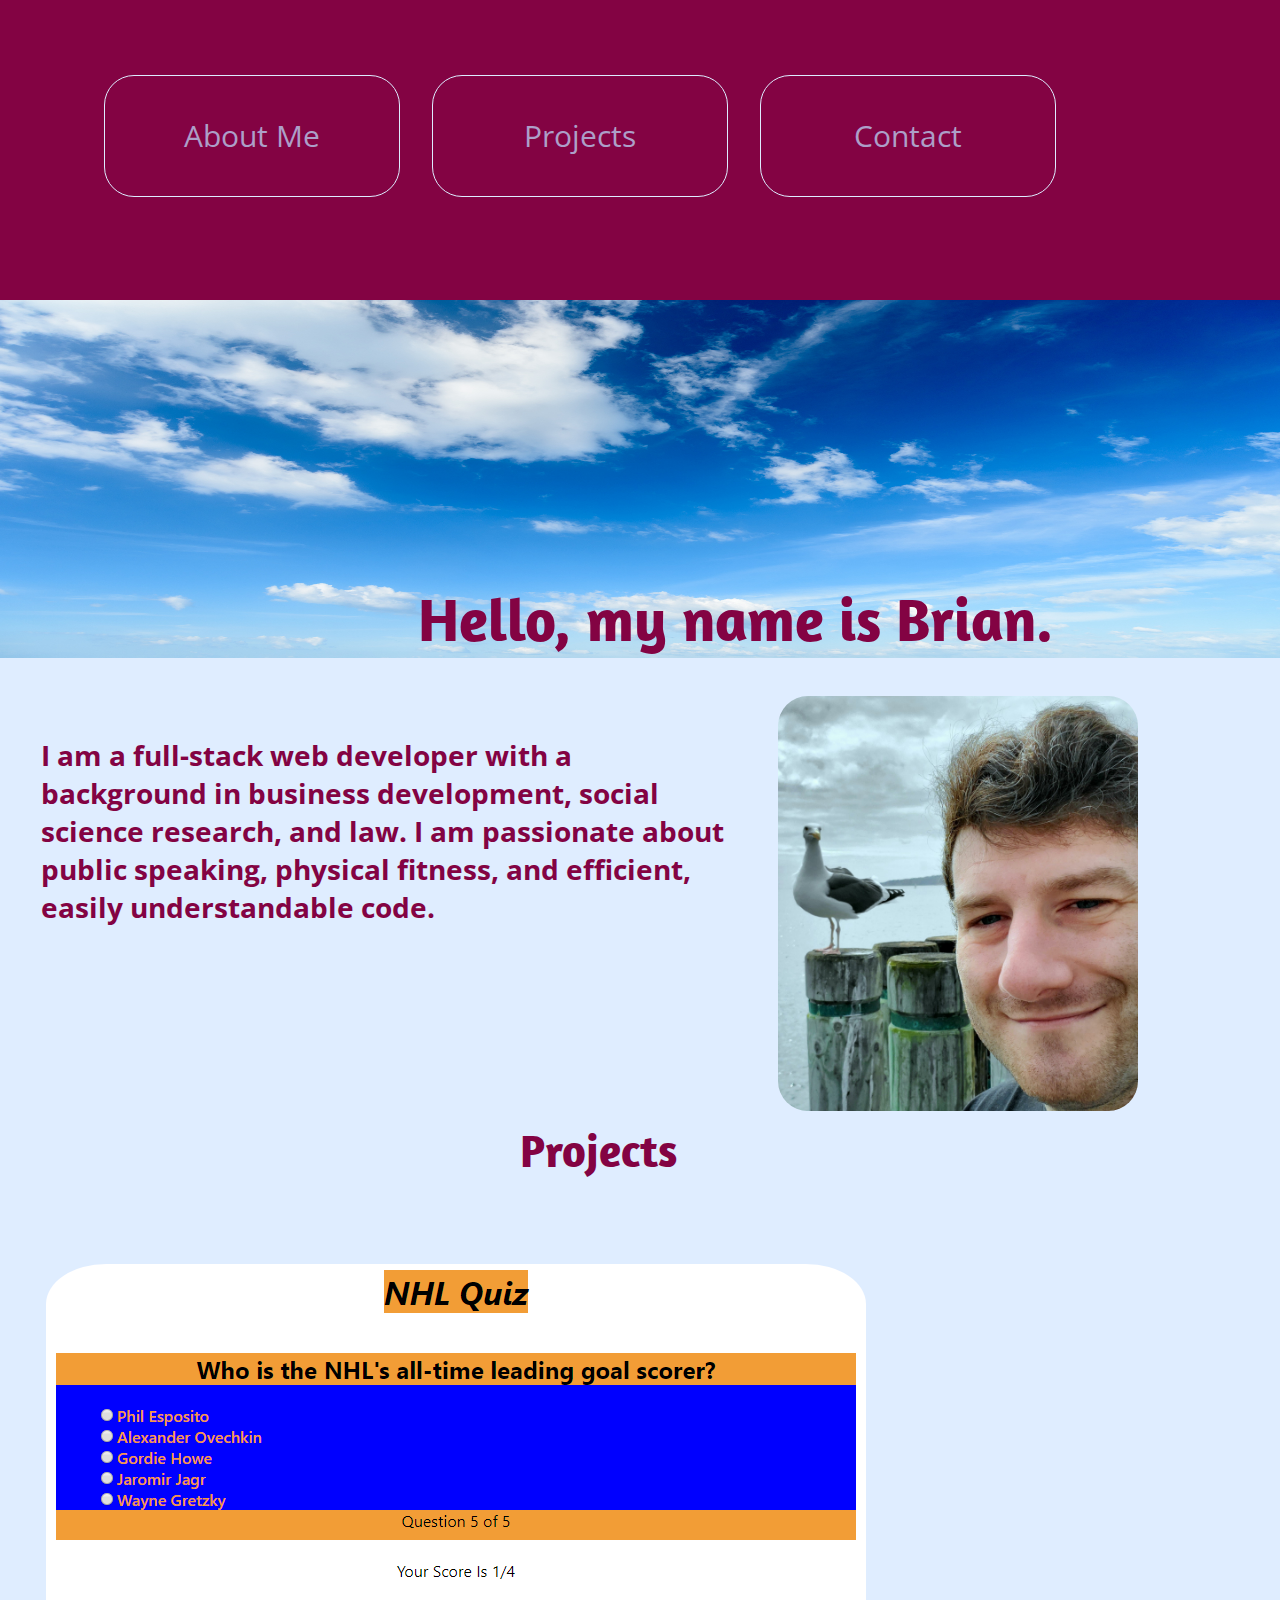
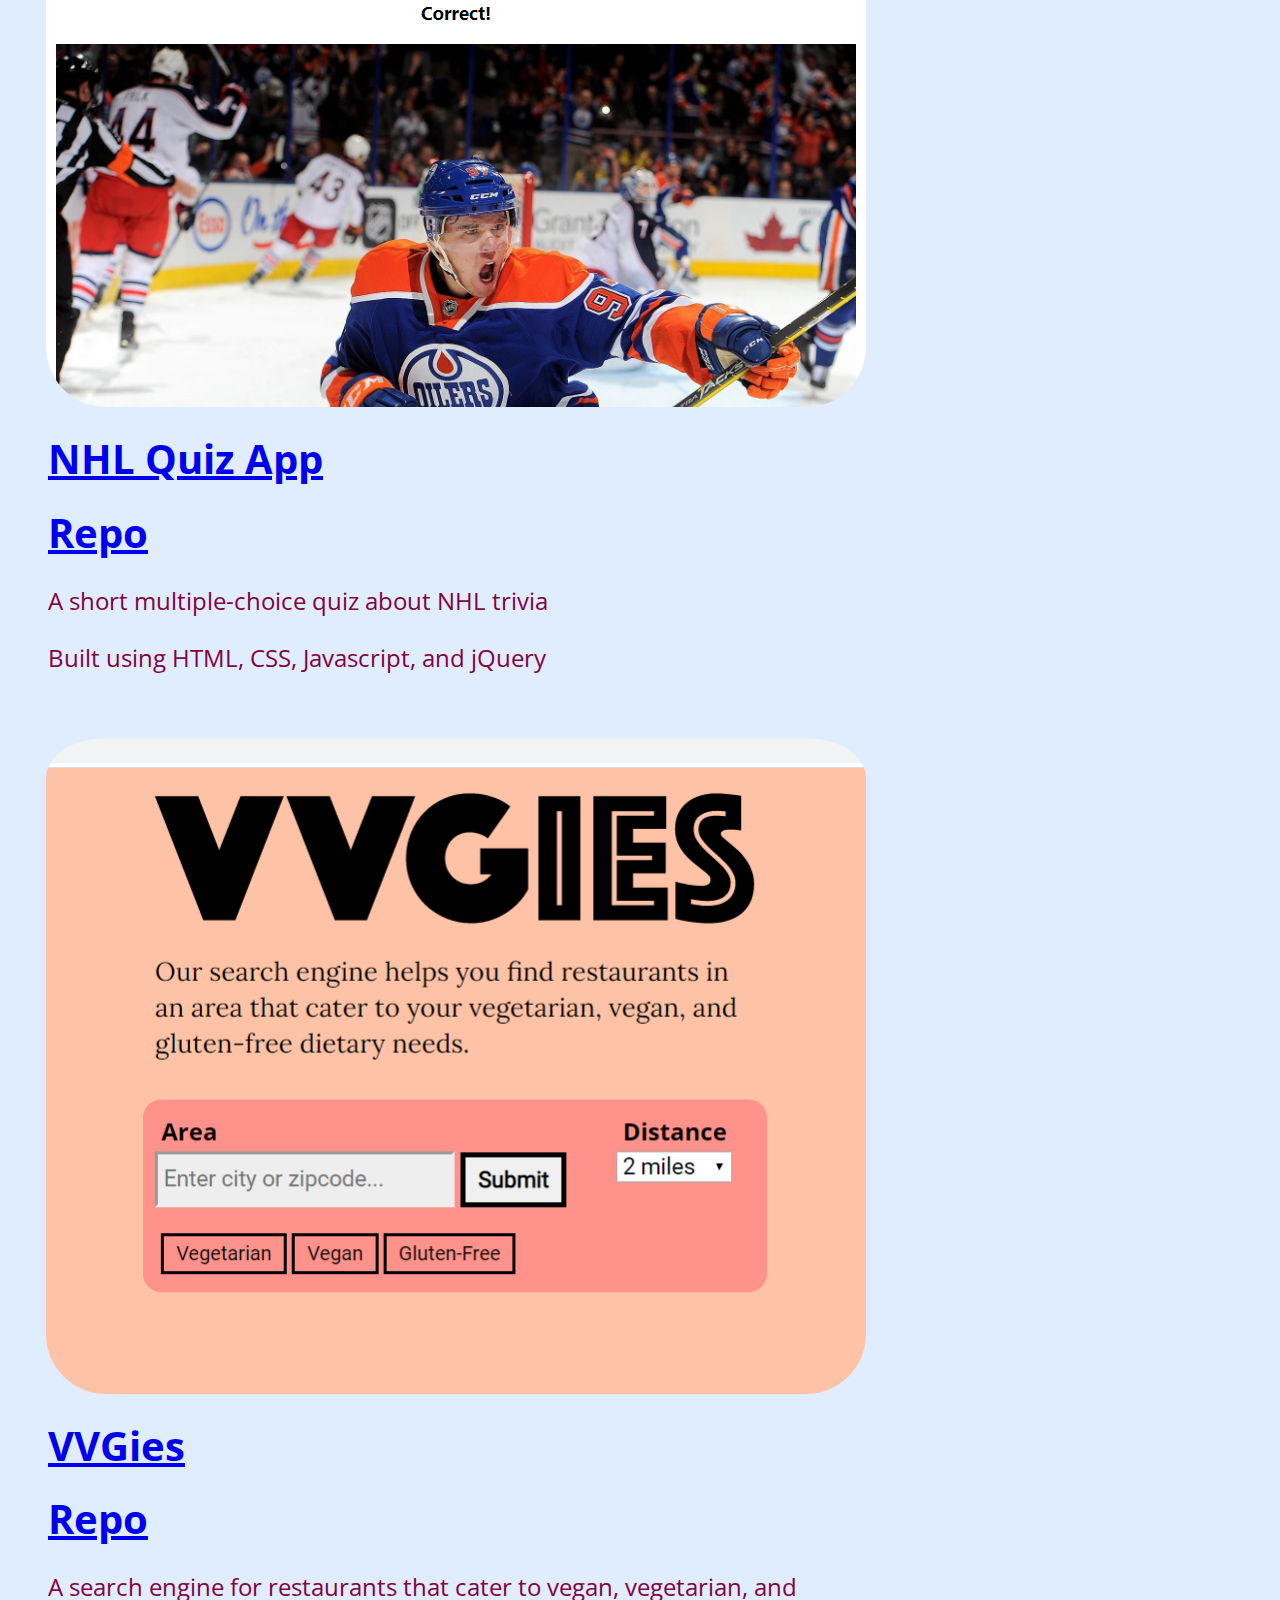
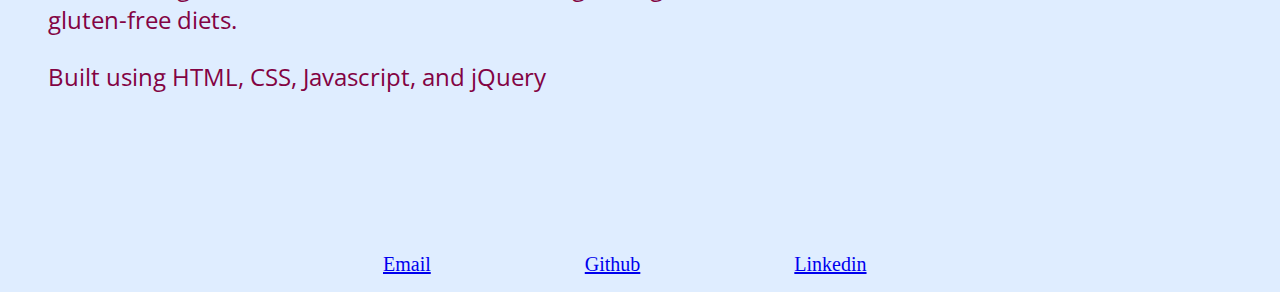
<file: index.html>
<!DOCTYPE html>
<html lang="en">
<head>
  <title>HTML wireframe</title>
  <meta name="viewport" content="width=device-width, initial-scale=1">
  <link rel="stylesheet" type="text/css" href="styles.css">
  <link href="https://fonts.googleapis.com/css?family=Amaranth" rel="stylesheet">
  <link href="https://fonts.googleapis.com/css2?family=Open+Sans&display=swap" rel="stylesheet">
</head>
<body>
  <nav role="navigation" class="navbar">
    <ul class="navbar-ul">
      <li class="first"><a href=".personal-statement">About Me</a></li>
      <li class="second"><a href=".projects">Projects</a></li>
      <li class="third"><a href="footer">Contact</a></li>
    </ul>
  </nav>

  <main role="main">
    <header role="hero">
      <img class="hero" src="/hero.jpg">
      <h1 class="blurb">Hello, my name is Brian.</h1>
    </header>

    <div>
      <h2 class="about-me"><img src="/selfie.jpg" alt="selfie"></h2>
      <div class="Bachow"></div>
      <p class="personal-statement">I am a full-stack web developer with a background in business development, social science research, and law.  I am passionate about public speaking, physical fitness, and efficient, easily understandable code.</p>
    </div>

    <div>
      <p class="projects">Projects</p>
      <div class="project-blocks">
      <section class="project1">
        <div><img class="project-image" src="/nhlquizappimage.png"></div>
        <h3><a href="https://bmbachow.github.io/nhl-quiz-project/" target="_blank">NHL Quiz App</a></h3>
        <h3><a href="https://github.com/bmbachow/nhl-quiz-project" target="_blank">Repo</a></h3>
        <p>A short multiple-choice quiz about NHL trivia</p><p>Built using HTML, CSS, Javascript, and jQuery</p>
      </section>
      <section class="project2">
        <div><img class="project-image" src="/vvgies.png"></div>
        <h3><a href="https://bmbachow.github.io/VVGies/" target="_blank">VVGies</a></h3>
        <h3><a href="https://github.com/bmbachow/VVGies" target="_blank">Repo</a></h3>
        <p>A search engine for restaurants that cater to vegan, vegetarian, and gluten-free diets.</p><p>
        Built using HTML, CSS, Javascript, and jQuery</p>
      </section>
      </div>


    </div>

  <footer>
    <div class="contact">
        <ul class="info">
            <li><a href="bmbachow@gmail.com" target="_blank">Email</a></li>
            <li><a href="https://github.com/bmbachow" target="_blank">Github</a></li>
            <li><a href="https://www.linkedin.com/in/brian-bachow-j-d-50b72b20/" target="_blank">Linkedin</a></li>
        </ul>
    </div>
</footer>

</body>
</html>
</file>
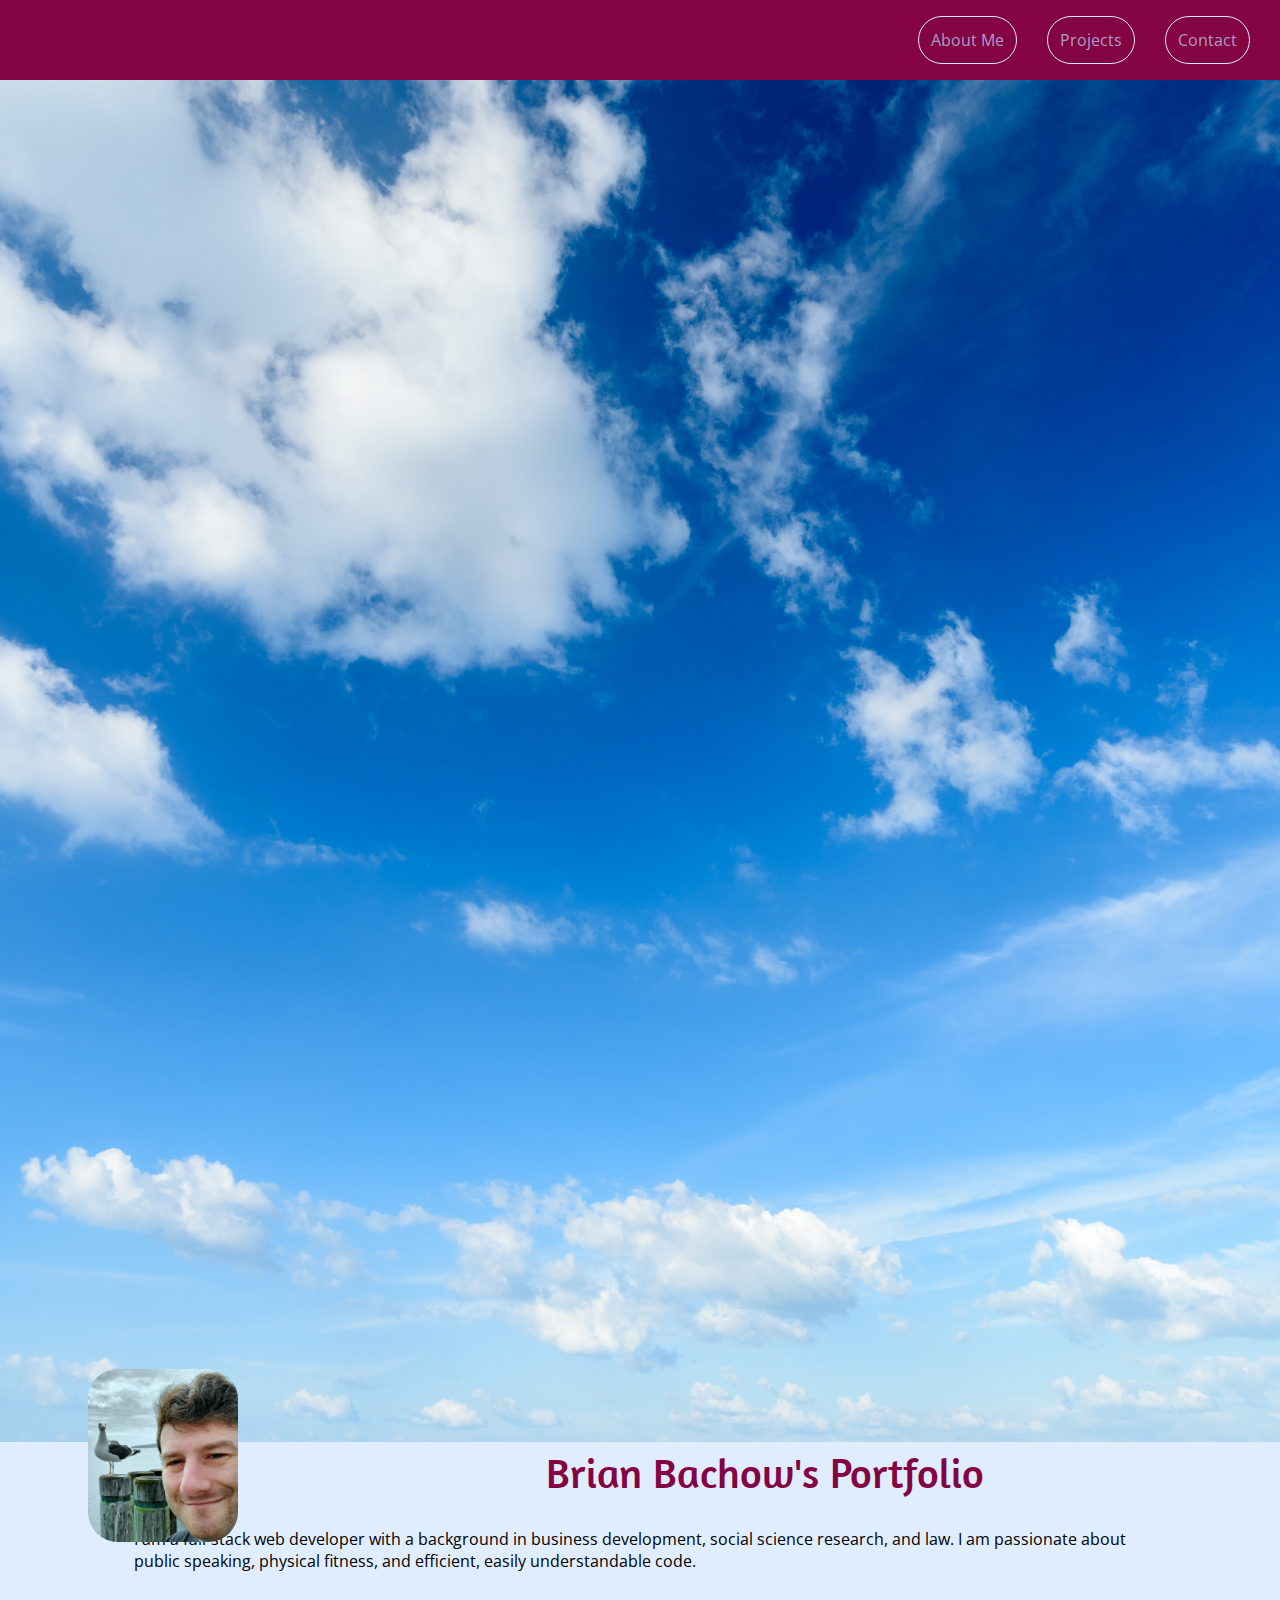
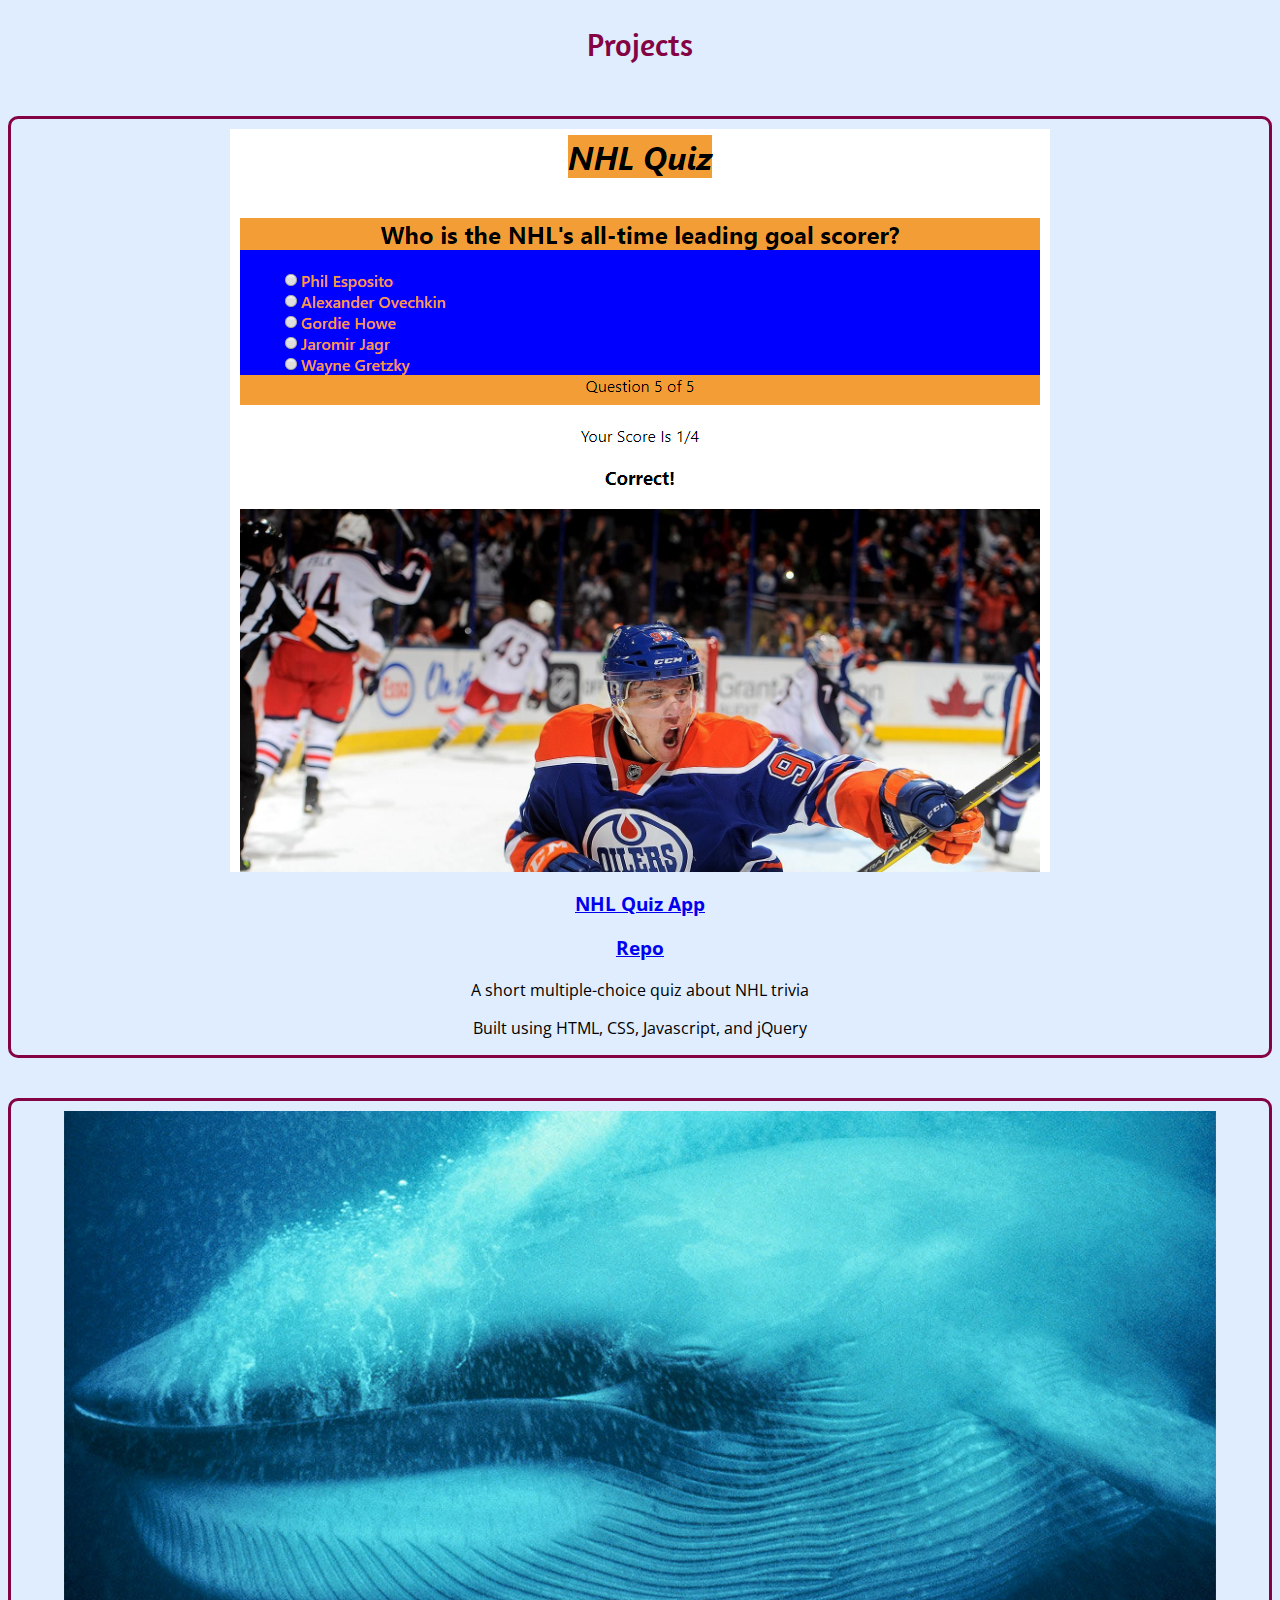
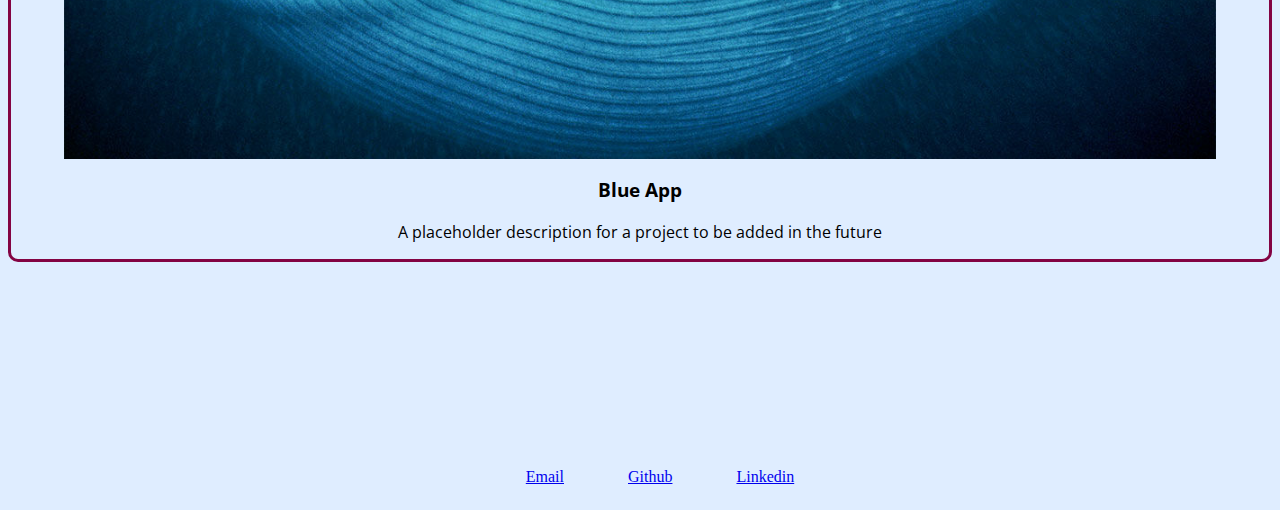
<file: html-css-wireframe-markup/index.html>
<!DOCTYPE html>
<html lang="en">
<head>
  <title>HTML wireframe</title>
  <meta name="viewport" content="width=device-width, initial-scale=1">
  <link rel="stylesheet" type="text/css" href="styles.css">
  <link href="https://fonts.googleapis.com/css?family=Amaranth" rel="stylesheet">
  <link href="https://fonts.googleapis.com/css2?family=Open+Sans&display=swap" rel="stylesheet">
</head>
<body>
  <nav role="navigation" class="navbar">
    <ul id="navbar-ul">
      <li class="first"><a href="#personal-statement">About Me</a></li>
      <li class="second"><a href=".projects">Projects</a></li>
      <li class="third"><a href="footer">Contact</a></li>
    </ul>
  </nav>

  <main role="main">
    <header role="hero">
      <h1 id="hero"><img src="../images/hero.jpg" alt="Hero"></h1>
    </header>

    <div>
      <h2 id="about-me"><img src="../images/selfie.jpg" alt="selfie"></h2>
      <div id="Bachow">Brian Bachow's Portfolio</div>
      <p id="personal-statement">I am a full-stack web developer with a background in business development, social science research, and law.  I am passionate about public speaking, physical fitness, and efficient, easily understandable code.</p>
    </div>

    <div class="projectBlocks">
      <p class="projects">Projects</p>
      <section class="project1">
        <div><img class="projectImage" src="../images/nhlquizappimage.png"></div>
        <h3><a href="https://bmbachow.github.io/nhl-quiz-project/" target="_blank">NHL Quiz App</a></h3>
        <h3><a href="https://github.com/bmbachow/nhl-quiz-project" target="_blank">Repo</a></h3>
        <p>A short multiple-choice quiz about NHL trivia</p><p>Built using HTML, CSS, Javascript, and jQuery</p>
      </section>
      <section class="project2">
        <div><img class="projectImage" src="../images/blue-image.jpg"></div>
        <h3>Blue App</h3>
        <p>A placeholder description for a project to be added in the future</p>
      </section>
      


    </div>

  <footer>
    <div id="contact" class="contact-info">
        <ul class="info">
            <li><a href="bmbachow@gmail.com" target="_blank">Email</a></li>
            <li><a href="https://github.com/bmbachow" target="_blank">Github</a></li>
            <li><a href="https://www.linkedin.com/in/brian-bachow-j-d-50b72b20/" target="_blank">Linkedin</a></li>
        </ul>
    </div>
</footer>

</body>
</html>
</file>
<file: styles.css>
/*mobile*/
@media only screen and (min-width: 320px) {
  * {
    box-sizing: border-box;
    width: 100vw;
  }
  
  body {
    background-color: #d4e7ffc0;
  }
  
  
  .navbar {
    width: 100vw;
    position: fixed;
    top: 0;
    right: 0;
    left: 0;
    height: 100px;
    z-index: 50;
    background-color: rgba(131, 3, 67);
  }
  
  .navbar-ul {
    list-style: none;
    display: inline-flex;
    margin-top: 35px;
    text-decoration: none;
    float: right;
    text-align: center;
  }
  
  .navbar-ul > li {
    padding-top: 12px;
    padding-bottom: 12px;
    margin-right: 32px;
    color: #bbd4f5c0;
    font-family: 'Open Sans', sans-serif;
    border-radius: 30px;
    border: 1px solid #DEECFF;
  }
  
  .navbar-ul > li > a {
    text-decoration: none;
    color: #bbd4f5c0
  }
  
  .hero {
    margin-top: 90px;
    width: 100vw;
    margin-left: -8px;
  }
  
  .blurb {
    margin-top: -40px;
    font-size: 25px;
    margin-left: 200px;
    font-family: 'Amaranth';
    font-weight: bolder;
    color: #830343;
  }
  
  .about-me > img {
    width: 30vw;
    z-index: 30;
    border-radius: 30px;
    float: right;
    margin-right: 40px;
  }
  
  
  .personal-statement {
    margin-left: 1%;
    margin-right: 20px;
    padding-right: 20px;
    margin-top: 30px;
    font-family: 'Open Sans', sans-serif;
    font-weight: bold;
    color: #830343;
    padding-top: 40px;
    width: 60vw;
    padding-left: 10px;
  }
  
  .projects {
    padding-top: 80px;
    text-align: center;
    font-family: 'Amaranth';
    font-size: 22px;
    font-weight: bold;
    color: #830343;
  }
  
  .project1 , .project2 {
    
    padding-top: 20px;
    max-width: 95vw;
    
  }

  .project2 {
    margin-top: 20px;
  }
  
  .project-image {
    width: 80vw;
    margin-left: 8%;
    margin-right: 8%;
    border-radius: 30px;
    max-width: 820px;
  }
  
  .project-blocks {
    text-align: left;
    font-family: 'Open Sans', sans-serif;
    color: #830343;
     }
  
  .info li {
    display: inline;
    margin: 5px;
  }
  
  .contact {
    padding-top: 30px;
    margin-left: 120px;
  }

    .project-blocks a  {
    font-size: 20px;
    margin-left: 50px;
  }

  .project-blocks p {
    margin-left: 50px;
    max-width: 400px;
  }
}


/*iPad potrait*/
@media only screen and (min-width: 768px) {
  .navbar {
    height: 200px;
  }
  
  .navbar-ul {
   padding-top: 40px;
   width: 80vw;
   margin-right: 15%
  }
  
  .navbar-ul > li {
    padding: 4%;
    font-size: 20px;
  }
  
  .hero {
    margin-top: 190px;
    width: 100vw;
    height: 40vh;
    margin-left: -8px;
  }
  
  .blurb {
    margin-top: -60px;
    font-size: 42px;
    margin-left: 310px;
  }

  .about-me > img {
    margin-left: 50px;
    width: 35vw;
    z-index: 30;
    border-radius: 30px;
    float: right;
    margin-right: 150px;
  }
  
  
  .personal-statement {
   font-size: 22px;
   padding-left: 20px;
  }

  .projects {
    padding-top: 120px;
    padding-right: 100px;
    text-align: center;
    font-family: 'Amaranth';
    font-size: 40px;
    font-weight: bold;
    color: #830343;
  }
  
  
  .project-image {
    width: 80vw;
    margin-left: 3%;
    margin-right: 28%;
    border-radius: 60px;
    padding-top: 20px;
  }

  .project-blocks p , h3 {
    margin-left: -60px;
  }
  
  

  .info li {
    display: inline;
    margin: 75px;
    font-size: 20px;
  }
  
  .contact {
    padding-top: 70px;
    margin-left: 120px;
  }
  .project-blocks a {
    font-size: 30px;
    margin-left: 100px;
  }

  .project-blocks p {
    margin-left: 40px;
    font-size: 20px;
    max-width: 600px;
  }
}


/*iPad lanscape / small laptop*/
@media only screen and (min-width: 1024px) {
  .about-me > img {
    width: 360px;
  }
  .navbar {
    height: 300px;
  }
  
  .navbar-ul {
   padding-top: 40px;
   width: 80vw;
   margin-right: 15%
  }
  
  .navbar-ul > li {
    padding: 4%;
    font-size: 30px;
  }

  .hero {
    margin-top: 290px;
    width: 100vw;
    margin-left: -8px;
  }

  .projects{
    padding-top: 150px;
    font-size: 46px;
  }

  .personal-statement {
    font-size: 28px;
  }

  .blurb {
    font-size: 60px;
    margin-top: -80px;
    margin-left: 410px;
  }

  .project-blocks a {
    font-size: 40px;
  }
  .project-blocks p {
    font-size: 24px;
    max-width: 820px;
    
  }
  .contact {
    padding-top: 120px;
    margin-left: 260px;
  }
  
}

/*large desktop*/
@media only screen and (min-width: 1600px) {
  .project-blocks a {
    font-size: 50px;
    margin-left: 130px;
  }
  .project-blocks p{
margin-left: 70px;
}

.blurb {
  font-size: 90px;
  margin-top: -120px;
  margin-left: 620px;
}

.projects {
  font-size: 66px;
}

.contact {
  padding-top: 180px;
  margin-left: 490px;
}
}
</file>
<file: html-css-wireframe-markup/styles.css>
* {
  box-sizing: border-box
}

body {
  background: #d4e7ffc0;
}

#navbar-ul {
  list-style: none;
  display: inline-flex;
  text-decoration: none;
  float: right;
}

#navbar-ul > li {
  margin-right: 30px;
  padding: 12px;
  color: #bbd4f5c0;
  font-family: 'Open Sans', sans-serif;
  border-radius: 30px;
  border: 1px solid #DEECFF;
  
}

#navbar-ul > li > a {
  text-decoration: none;
  color: #bbd4f5c0
}

nav {
  position: fixed;
  top: 0;
  right: 0;
  left: 0;
  z-index: 50;
  background-color: rgba(131, 3, 67);
}

#hero {
  display: flex;
  align-items: center;
  justify-content: center;
  font-size: 40px;
}

#about-me > img {
  position: relative;
  top: -100px;
  left: 80px;
  width: 150px;
  z-index: 30;
  border-radius: 30px;
}

#Bachow {
  margin-top: -220px;
  margin-left: 250px;
  position: static;
  font-family: 'Amaranth'; font-size: 42px;
  text-align: center;
  color: rgba(131, 3, 67);
}

#personal-statement {
  margin-left: 10%;
  margin-right: 10%;
  margin-top: 30px;
  font-family: 'Open Sans', sans-serif;
}

.project-blockx {
  display: flex;
  flex-wrap: wrap;
  justify-content: center;
}



#contact {
  display: table;
  margin: 0 auto;
}

.info {
  list-style: none;
  padding-top: 150px;
}

.info li {
  display: inline;
  margin: 30px;
}

#project1 {
  display: flex;
  border-style: solid;
  border-width: 3px;
  width: 500px;
  height: 500px;
  margin-left: 10px;
  margin-right: 10px;
  margin-bottom: 10px;
  border-color: #830343;
}

* {
  box-sizing: border-box
}

body {
  background: #d4e7ffc0;
}

#navbar-ul {
  list-style: none;
  display: inline-flex;
  text-decoration: none;
}

#navbar-ul > li {
  margin-right: 30px;
  padding: 12px;
  color: #bbd4f5c0;
  font-family: 'Open Sans', sans-serif;
  border-radius: 30px;
  border: 1px solid #DEECFF;
}

#navbar-ul > li > a {
  text-decoration: none;
  color: #bbd4f5c0
}

nav {
  position: fixed;
  top: 0;
  right: 0;
  left: 0;
  z-index: 50;
  background-color: rgba(131, 3, 67);
}

#hero {
  display: flex;
  align-items: center;
  justify-content: center;
  font-size: 40px;
}

#about-me > img {
  position: relative;
  top: -100px;
  left: 80px;
  width: 150px;
  z-index: 30;
  border-radius: 30px;
}

#Bachow {
  margin-top: -220px;
  margin-left: 250px;
  position: static;
  font-family: 'Amaranth'; font-size: 42px;
  text-align: center;
  color: rgba(131, 3, 67);
}

#personal-statement {
  margin-left: 10%;
  margin-right: 10%;
  margin-top: 30px;
  font-family: 'Open Sans', sans-serif;
}

.project-images {
  display: flex;
  flex-wrap: wrap;
  justify-content: center;
}

.projects {
  display: flex;
  flex-wrap: wrap;
  align-items: center;
  justify-content: center;
  padding: 20px;
  font-family: 'Amaranth'; font-size: 32px;
  color: rgba(131, 3, 67);
}

#contact {
  display: table;
  margin: 0 auto;
}

.info {
  list-style: none;
  padding-top: 150px;
}

.info li {
  display: inline;
  margin: 30px;
}

.projectImage {
  margin-left: auto;
  margin-right: auto;
  display: block;
  max-width: 90vw;
  
}

.project1 {
  border-style: solid;
  border-color: #830343;
  margin-bottom: 40px;
  padding-top: 10px;
  border-radius: 10px;
}

.projectBlocks {
  text-align: center;
  font-family: 'Open Sans', sans-serif;
}

.project2 {
  border-style: solid;
  border-color: #830343;
  margin-bottom: 40px;
  padding-top: 10px;
  border-radius: 10px;
}
</file>
